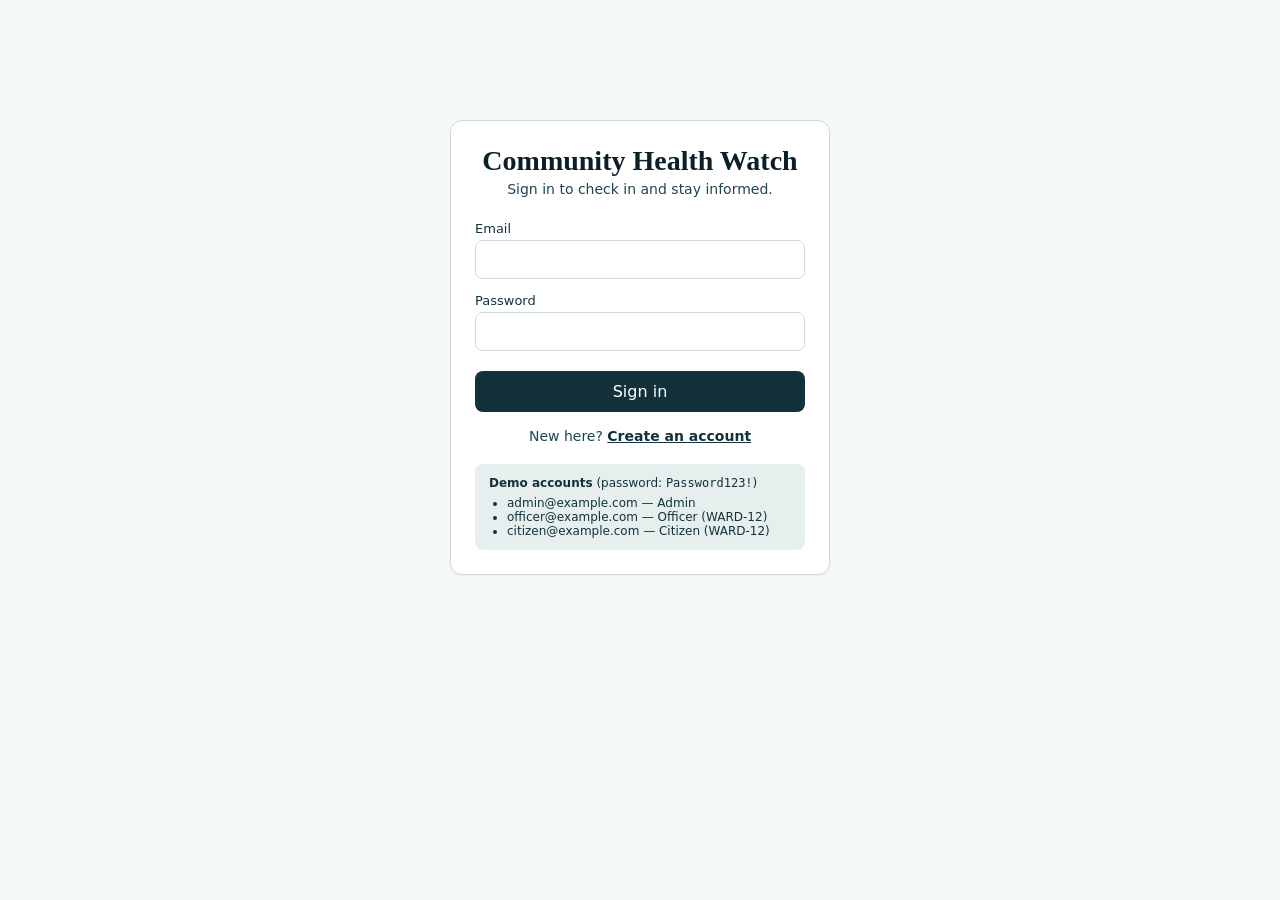
<file: combined.html>
<!DOCTYPE html>
<html lang="en">
<head>
<meta charset="UTF-8" />
<meta name="viewport" content="width=device-width, initial-scale=1.0" />
<title>Community Health Watch</title>
<style>
:root {
  --ink-900: #0B1F26;
  --ink-700: #12313B;
  --ink-500: #1E4550;

  --signal-normal: #3FA796;
  --signal-watch: #E8A33D;
  --signal-critical: #D64545;

  --mist-50: #F5F8F8;
  --mist-100: #E7EEEE;
  --mist-200: #CFDBDB;

  --font-display: Georgia, "Times New Roman", serif;
  --font-sans: -apple-system, BlinkMacSystemFont, "Segoe UI", Roboto, system-ui, sans-serif;
  --font-mono: "SFMono-Regular", Consolas, "Liberation Mono", Menlo, monospace;
}

* { box-sizing: border-box; }

body {
  margin: 0;
  background: var(--mist-50);
  color: var(--ink-900);
  font-family: var(--font-sans);
  -webkit-font-smoothing: antialiased;
}

.hidden { display: none !important; }

.fatal-error {
  background: #FDF2F2;
  border: 1px solid var(--signal-critical);
  color: var(--signal-critical);
  padding: 14px 18px;
  border-radius: 8px;
  margin-bottom: 20px;
  font-size: 14px;
  white-space: pre-wrap;
  font-family: var(--font-mono);
}

/* ---------- Header / nav ---------- */
.app-header {
  background: var(--ink-900);
  color: var(--mist-50);
}
.header-inner {
  max-width: 960px;
  margin: 0 auto;
  padding: 12px 20px;
  display: flex;
  align-items: center;
  justify-content: space-between;
}
.brand {
  font-family: var(--font-display);
  font-weight: 600;
  letter-spacing: -0.01em;
}
.nav-links {
  display: flex;
  align-items: center;
  gap: 20px;
  font-size: 14px;
}
.nav-links a, .nav-links button {
  color: var(--mist-200);
  text-decoration: none;
  background: none;
  border: none;
  font: inherit;
  cursor: pointer;
  padding: 0;
}
.nav-links a:hover { color: var(--signal-normal); }
.nav-links button.logout-btn:hover { color: var(--signal-critical); }
.nav-user {
  color: var(--mist-200);
}

/* ---------- Layout ---------- */
.page {
  max-width: 960px;
  margin: 0 auto;
  padding: 32px 20px;
}
.view-header {
  display: flex;
  align-items: center;
  justify-content: space-between;
  margin-bottom: 24px;
  flex-wrap: wrap;
  gap: 12px;
}
.header-actions { display: flex; gap: 12px; }

h1 {
  font-family: var(--font-display);
  font-size: 26px;
  font-weight: 600;
  margin: 0 0 4px 0;
}
h2 {
  font-family: var(--font-display);
  font-size: 18px;
  font-weight: 600;
  margin: 0 0 16px 0;
}
.subtitle {
  color: var(--ink-500);
  font-size: 14px;
  margin: 0 0 24px 0;
}

/* ---------- Cards ---------- */
.card {
  background: #fff;
  border: 1px solid var(--mist-200);
  border-radius: 12px;
  box-shadow: 0 1px 2px rgba(11, 31, 38, 0.04);
  padding: 24px;
}
.form-card { max-width: 480px; }

/* ---------- Auth views ---------- */
.auth-view {
  min-height: 70vh;
  display: flex;
  align-items: center;
  justify-content: center;
}
.auth-card {
  width: 100%;
  max-width: 380px;
  text-align: center;
}
.brand-title {
  font-size: 28px;
  margin-bottom: 4px;
}
.auth-card form {
  text-align: left;
  margin-top: 16px;
}
.switch-link {
  font-size: 14px;
  color: var(--ink-500);
  margin-top: 16px;
}
.switch-link a {
  color: var(--ink-700);
  font-weight: 600;
}
.demo-box {
  margin-top: 20px;
  padding: 12px 14px;
  background: var(--mist-100);
  border-radius: 8px;
  font-size: 12px;
  color: var(--ink-700);
  text-align: left;
}
.demo-box ul { margin: 6px 0 0 0; padding-left: 18px; }

/* ---------- Forms ---------- */
.label {
  display: block;
  font-size: 13px;
  font-weight: 500;
  color: var(--ink-700);
  margin: 14px 0 4px 0;
}
.label:first-child { margin-top: 0; }
.input {
  width: 100%;
  border: 1px solid var(--mist-200);
  border-radius: 8px;
  padding: 9px 12px;
  font: inherit;
  background: #fff;
}
.input:focus {
  outline: none;
  border-color: var(--ink-500);
  box-shadow: 0 0 0 2px rgba(30, 69, 80, 0.15);
}
.hint {
  font-size: 12px;
  color: var(--ink-500);
  margin: 4px 0 0 0;
}
.range { width: 100%; accent-color: var(--ink-700); }
textarea.input { resize: vertical; }

.grid-2 {
  display: grid;
  grid-template-columns: 1fr 1fr;
  gap: 16px;
}

.symptom-grid {
  display: grid;
  grid-template-columns: 1fr 1fr;
  gap: 8px;
  margin-top: 8px;
}
.symptom-option {
  display: flex;
  align-items: center;
  gap: 8px;
  font-size: 14px;
  border: 1px solid var(--mist-200);
  border-radius: 8px;
  padding: 8px 12px;
  cursor: pointer;
  transition: background 0.15s, border-color 0.15s;
}
.symptom-option:hover { background: var(--mist-50); }
.symptom-option.selected {
  border-color: var(--ink-500);
  background: var(--mist-100);
}

/* ---------- Buttons ---------- */
.btn {
  font: inherit;
  font-weight: 500;
  border-radius: 8px;
  padding: 10px 16px;
  cursor: pointer;
  border: 1px solid transparent;
  transition: background 0.15s, opacity 0.15s;
}
.btn-block { width: 100%; margin-top: 20px; }
.btn-primary {
  background: var(--ink-700);
  color: #fff;
}
.btn-primary:hover { background: var(--ink-500); }
.btn-secondary {
  background: #fff;
  border-color: var(--mist-200);
  color: var(--ink-700);
}
.btn-secondary:hover { background: var(--mist-100); }
.btn:disabled { opacity: 0.5; cursor: not-allowed; }

/* ---------- Messages ---------- */
.error-msg {
  background: #FDF2F2;
  border: 1px solid #F5D6D6;
  color: var(--signal-critical);
  font-size: 13px;
  padding: 8px 12px;
  border-radius: 8px;
  margin-bottom: 12px;
}

/* ---------- Citizen dashboard: vitals readout ---------- */
.records-list { display: flex; flex-direction: column; gap: 16px; }
.record-card { padding: 20px; }
.record-top {
  display: flex;
  justify-content: space-between;
  align-items: center;
  margin-bottom: 12px;
  font-size: 13px;
}
.record-date { color: var(--ink-500); }
.record-status { font-weight: 600; }
.status-normal { color: var(--signal-normal); }
.status-watch { color: var(--signal-watch); }
.status-critical { color: var(--signal-critical); }

.vitals-readout {
  font-family: var(--font-mono);
  background: var(--ink-900);
  color: var(--mist-50);
  border-radius: 8px;
  padding: 12px 16px;
  display: flex;
  flex-wrap: wrap;
  gap: 20px;
  font-size: 13px;
}
.record-notes {
  font-size: 14px;
  color: var(--ink-700);
  margin: 12px 0 0 0;
}
.empty-state {
  text-align: center;
  padding: 48px 24px;
  color: var(--ink-500);
}

/* ---------- Admin dashboard ---------- */
.stats-grid {
  display: grid;
  grid-template-columns: repeat(4, 1fr);
  gap: 16px;
  margin-bottom: 24px;
}
.stat-card { padding: 20px; }
.stat-label {
  font-size: 12px;
  text-transform: uppercase;
  letter-spacing: 0.03em;
  color: var(--ink-500);
  margin: 0 0 4px 0;
}
.stat-value {
  font-family: var(--font-display);
  font-size: 28px;
  font-weight: 600;
  margin: 0;
}
.stat-value.critical { color: var(--signal-critical); }

.admin-panels { align-items: start; }
.alerts-list, .area-list {
  list-style: none;
  margin: 0;
  padding: 0;
  display: flex;
  flex-direction: column;
  gap: 12px;
}
.alert-item {
  border-radius: 8px;
  padding: 10px 12px;
}
.alert-low { background: var(--mist-100); color: var(--ink-700); }
.alert-medium { background: #FEF6EA; border: 1px solid #F5DFB3; color: var(--signal-watch); }
.alert-high { background: #FDF2F2; border: 1px solid #F5D6D6; color: var(--signal-critical); }
.alert-top {
  display: flex;
  justify-content: space-between;
  font-size: 13px;
  font-weight: 600;
}
.alert-desc { font-size: 13px; margin: 4px 0 0 0; }
.alert-time { font-size: 11px; opacity: 0.7; margin: 4px 0 0 0; }

.area-row {
  display: flex;
  justify-content: space-between;
  font-size: 14px;
}
.area-row .count { font-family: var(--font-mono); }
.no-data { font-size: 14px; color: var(--ink-500); }

/* ---------- Responsive ---------- */
@media (max-width: 640px) {
  .grid-2, .stats-grid { grid-template-columns: 1fr; }
  .symptom-grid { grid-template-columns: 1fr; }
}

  </style>
</head>
<body>
  <noscript>
    <div style="max-width:600px;margin:40px auto;padding:20px;background:#FDF2F2;border:1px solid #D64545;border-radius:8px;font-family:sans-serif;color:#D64545;">
      This app requires JavaScript to be enabled in your browser.
    </div>
  </noscript>


  <!-- ============ HEADER / NAV (shown once logged in) ============ -->
  <header id="app-header" class="app-header hidden">
    <div class="header-inner">
      <span class="brand">Community Health Watch</span>
      <nav class="nav-links" id="nav-links"></nav>
    </div>
  </header>

  <main class="page">

    <!-- If app.js fails to load or run for any reason, this becomes visible
         so the problem is never silent. JS removes the "hidden" class only
         when an actual error is caught (see the window.onerror handler in app.js). -->
    <div id="fatal-error-banner" class="fatal-error hidden"></div>


    <!-- ============ LOGIN VIEW ============ -->
    <section id="view-login" class="view auth-view">
      <div class="auth-card card">
        <h1 class="brand-title">Community Health Watch</h1>
        <p class="subtitle">Sign in to check in and stay informed.</p>

        <p id="login-error" class="error-msg hidden"></p>

        <form id="login-form">
          <label class="label" for="login-email">Email</label>
          <input class="input" type="email" id="login-email" required />

          <label class="label" for="login-password">Password</label>
          <input class="input" type="password" id="login-password" required />

          <button type="submit" class="btn btn-primary btn-block">Sign in</button>
        </form>

        <p class="switch-link">
          New here? <a href="#" data-goto="register">Create an account</a>
        </p>

        <div class="demo-box">
          <strong>Demo accounts</strong> (password: <code>Password123!</code>)
          <ul>
            <li>admin@example.com &mdash; Admin</li>
            <li>officer@example.com &mdash; Officer (WARD-12)</li>
            <li>citizen@example.com &mdash; Citizen (WARD-12)</li>
          </ul>
        </div>
      </div>
    </section>

    <!-- ============ REGISTER VIEW ============ -->
    <section id="view-register" class="view auth-view hidden">
      <div class="auth-card card">
        <h1 class="brand-title">Create your account</h1>
        <p class="subtitle">Join your community's health watch.</p>

        <p id="register-error" class="error-msg hidden"></p>

        <form id="register-form">
          <label class="label" for="reg-name">Full name</label>
          <input class="input" type="text" id="reg-name" required />

          <label class="label" for="reg-email">Email</label>
          <input class="input" type="email" id="reg-email" required />

          <label class="label" for="reg-password">Password</label>
          <input class="input" type="password" id="reg-password" minlength="8" required />
          <p class="hint">At least 8 characters.</p>

          <label class="label" for="reg-area">Neighborhood / area code</label>
          <input class="input" type="text" id="reg-area" placeholder="e.g. WARD-12" />
          <p class="hint">Used to group community health trends.</p>

          <button type="submit" class="btn btn-primary btn-block">Create account</button>
        </form>

        <p class="switch-link">
          Already have an account? <a href="#" data-goto="login">Sign in</a>
        </p>
      </div>
    </section>

    <!-- ============ CITIZEN DASHBOARD ============ -->
    <section id="view-citizen-dashboard" class="view hidden">
      <div class="view-header">
        <h1 id="citizen-welcome">Welcome back</h1>
        <div class="header-actions">
          <button class="btn btn-secondary" data-goto="symptoms">Report symptoms</button>
          <button class="btn btn-primary" data-goto="checkin">Daily check-in</button>
        </div>
      </div>
      <div id="citizen-records" class="records-list"></div>
    </section>

    <!-- ============ DAILY CHECK-IN FORM ============ -->
    <section id="view-checkin" class="view hidden">
      <h1>Daily health check-in</h1>
      <p class="subtitle">Log today's vitals. Takes about 30 seconds.</p>

      <form id="checkin-form" class="card form-card">
        <p id="checkin-error" class="error-msg hidden"></p>

        <div class="grid-2">
          <div>
            <label class="label" for="ci-temp">Temperature (&deg;C)</label>
            <input class="input" type="number" step="0.1" id="ci-temp" required />
          </div>
          <div>
            <label class="label" for="ci-hr">Heart rate (bpm)</label>
            <input class="input" type="number" id="ci-hr" required />
          </div>
        </div>

        <div class="grid-2">
          <div>
            <label class="label" for="ci-sys">Systolic BP (optional)</label>
            <input class="input" type="number" id="ci-sys" />
          </div>
          <div>
            <label class="label" for="ci-dia">Diastolic BP (optional)</label>
            <input class="input" type="number" id="ci-dia" />
          </div>
        </div>

        <label class="label" for="ci-spo2">SpO2 % (optional)</label>
        <input class="input" type="number" id="ci-spo2" />

        <label class="label" for="ci-notes">Notes (optional)</label>
        <textarea class="input" id="ci-notes" rows="3"></textarea>

        <button type="submit" class="btn btn-primary btn-block">Submit check-in</button>
      </form>
    </section>

    <!-- ============ SYMPTOM REPORT FORM ============ -->
    <section id="view-symptoms" class="view hidden">
      <h1>Report symptoms</h1>
      <p class="subtitle">Helps your community's health officers spot emerging patterns early.</p>

      <form id="symptoms-form" class="card form-card">
        <p id="symptoms-error" class="error-msg hidden"></p>

        <span class="label">Symptoms</span>
        <div id="symptom-options" class="symptom-grid"></div>

        <label class="label" for="sym-severity">Severity: <span id="severity-value">2</span> / 5</label>
        <input class="range" type="range" id="sym-severity" min="1" max="5" value="2" />

        <label class="label" for="sym-notes">Additional notes (optional)</label>
        <textarea class="input" id="sym-notes" rows="3"></textarea>

        <button type="submit" class="btn btn-primary btn-block">Submit report</button>
      </form>
    </section>

    <!-- ============ ADMIN / OFFICER DASHBOARD ============ -->
    <section id="view-admin-dashboard" class="view hidden">
      <h1>Community overview</h1>

      <div class="stats-grid">
        <div class="card stat-card">
          <p class="stat-label">Total residents</p>
          <p class="stat-value" id="stat-total-users">0</p>
        </div>
        <div class="card stat-card">
          <p class="stat-label">Check-ins today</p>
          <p class="stat-value" id="stat-checkins-today">0</p>
        </div>
        <div class="card stat-card">
          <p class="stat-label">Symptom reports today</p>
          <p class="stat-value" id="stat-symptoms-today">0</p>
        </div>
        <div class="card stat-card">
          <p class="stat-label">Critical readings today</p>
          <p class="stat-value" id="stat-critical-today">0</p>
        </div>
      </div>

      <div class="grid-2 admin-panels">
        <section class="card">
          <h2>Open alerts</h2>
          <ul id="alerts-list" class="alerts-list"></ul>
        </section>

        <section class="card">
          <h2>Today's reports by area</h2>
          <ul id="area-breakdown-list" class="area-list"></ul>
        </section>
      </div>
    </section>

  </main>

  <script>
/* =====================================================================
   Community Health Watch — client-only demo build (HTML/CSS/JS)

   IMPORTANT: This version has no real server or database. All data
   (users, check-ins, symptom reports, alerts) lives in plain JS
   variables in memory, so everything resets on page refresh and is
   only visible in this one browser tab. It's meant to demo the Phase 1
   UX and business logic end-to-end without any backend setup.

   For real multi-user use with persistence, passwords that are
   actually hashed, and data survives a refresh, you need a server +
   database — see the earlier Next.js/Prisma version of this project.
   ===================================================================== */

// Surface any unexpected error directly on the page. If you ever see this
// banner, please copy its exact text — that pinpoints the real problem
// immediately, rather than the app just silently appearing "broken."
window.addEventListener("error", function (event) {
  const banner = document.getElementById("fatal-error-banner");
  if (!banner) return;
  banner.textContent =
    "A script error occurred: " + event.message +
    (event.filename ? " (" + event.filename + ":" + event.lineno + ")" : "");
  banner.classList.remove("hidden");
});

// ---------------------------------------------------------------------
// In-memory "database"
// ---------------------------------------------------------------------
const db = {
  users: [],          // { id, name, email, password, role, areaCode }
  healthRecords: [],   // { id, userId, temperatureC, heartRateBpm, systolicBp, diastolicBp, spo2Percent, notes, healthScore, createdAt }
  symptomReports: [],  // { id, userId, symptoms[], severity, notes, areaCode, createdAt }
  alerts: [],          // { id, areaCode, title, description, severity, status, triggerType, createdAt }
};

let nextId = 1;
function makeId() {
  return "id_" + nextId++;
}

// ---------------------------------------------------------------------
// Seed demo data (mirrors the backend version's seed script)
// ---------------------------------------------------------------------
function seedDemoData() {
  const admin = {
    id: makeId(), name: "Ada Admin", email: "admin@example.com",
    password: "Password123!", role: "ADMIN", areaCode: null,
  };
  const officer = {
    id: makeId(), name: "Oscar Officer", email: "officer@example.com",
    password: "Password123!", role: "OFFICER", areaCode: "WARD-12",
  };
  const citizen = {
    id: makeId(), name: "Cara Citizen", email: "citizen@example.com",
    password: "Password123!", role: "CITIZEN", areaCode: "WARD-12",
  };
  db.users.push(admin, officer, citizen);

  addHealthRecord(citizen.id, {
    temperatureC: 36.8, heartRateBpm: 72, systolicBp: 118, diastolicBp: 76, spo2Percent: 98,
  });
  addSymptomReport(citizen.id, { symptoms: ["cough", "fatigue"], severity: 2 });
}

// ---------------------------------------------------------------------
// Core domain logic (ported 1:1 from the backend's lib/health-logic.js)
// ---------------------------------------------------------------------
function calculateHealthScore({ temperatureC, heartRateBpm, systolicBp, diastolicBp, spo2Percent }) {
  let score = 100;

  if (temperatureC >= 38.0) score -= 30;
  else if (temperatureC >= 37.3) score -= 15;
  else if (temperatureC < 35.5) score -= 20;

  if (heartRateBpm > 120 || heartRateBpm < 40) score -= 25;
  else if (heartRateBpm > 100 || heartRateBpm < 50) score -= 10;

  if (systolicBp != null && diastolicBp != null) {
    if (systolicBp >= 180 || diastolicBp >= 120) score -= 25;
    else if (systolicBp >= 140 || diastolicBp >= 90) score -= 10;
    else if (systolicBp < 90 || diastolicBp < 60) score -= 10;
  }

  if (spo2Percent != null) {
    if (spo2Percent < 90) score -= 30;
    else if (spo2Percent < 95) score -= 15;
  }

  return Math.max(0, Math.min(100, score));
}

function classifyHealthRecord(score) {
  if (score >= 80) return "NORMAL";
  if (score >= 60) return "WATCH";
  return "CRITICAL";
}

const ALERT_WINDOW_HOURS = 24;

function evaluateAreaAlert({ areaCode, totalReports, feverCount, lowSpo2Count, avgSeverity }) {
  if (totalReports === 0) return { trigger: false };

  const feverRate = feverCount / totalReports;

  if (lowSpo2Count >= 3) {
    return {
      trigger: true, triggerType: "LOW_SPO2_CLUSTER", severity: "HIGH",
      title: `Low oxygen saturation cluster in ${areaCode}`,
      description: `${lowSpo2Count} residents in ${areaCode} reported SpO2 below 95% recently. Recommend priority follow-up.`,
    };
  }

  if (feverCount >= 5 && feverRate >= 0.3) {
    return {
      trigger: true, triggerType: "FEVER_CLUSTER",
      severity: feverRate >= 0.5 ? "HIGH" : "MEDIUM",
      title: `Fever cluster detected in ${areaCode}`,
      description: `${feverCount} of ${totalReports} recent reports in ${areaCode} include fever (${Math.round(feverRate * 100)}%).`,
    };
  }

  if (avgSeverity >= 3.5 && totalReports >= 5) {
    return {
      trigger: true, triggerType: "SYMPTOM_SEVERITY_SPIKE", severity: "MEDIUM",
      title: `Elevated symptom severity in ${areaCode}`,
      description: `Average self-reported severity in ${areaCode} is ${avgSeverity.toFixed(1)}/5 across ${totalReports} reports.`,
    };
  }

  return { trigger: false };
}

// ---------------------------------------------------------------------
// Data-layer helpers (stand in for the API routes)
// ---------------------------------------------------------------------
function findUserByEmail(email) {
  return db.users.find((u) => u.email.toLowerCase() === email.toLowerCase().trim());
}

function registerUser({ name, email, password, areaCode }) {
  if (findUserByEmail(email)) {
    throw new Error("An account with this email already exists");
  }
  const user = {
    id: makeId(),
    name: name.trim(),
    email: email.toLowerCase().trim(),
    password, // NOTE: plaintext, demo only — a real backend must hash this (see lib/auth.js in the Next.js version)
    role: "CITIZEN",
    areaCode: areaCode ? areaCode.trim() : null,
  };
  db.users.push(user);
  return user;
}

function loginUser({ email, password }) {
  const user = findUserByEmail(email);
  if (!user || user.password !== password) {
    throw new Error("Invalid email or password");
  }
  return user;
}

function addHealthRecord(userId, data) {
  const healthScore = calculateHealthScore(data);
  const record = {
    id: makeId(),
    userId,
    temperatureC: data.temperatureC,
    heartRateBpm: data.heartRateBpm,
    systolicBp: data.systolicBp ?? null,
    diastolicBp: data.diastolicBp ?? null,
    spo2Percent: data.spo2Percent ?? null,
    notes: data.notes || null,
    healthScore,
    createdAt: new Date(),
  };
  db.healthRecords.push(record);
  return record;
}

function addSymptomReport(userId, data) {
  const user = db.users.find((u) => u.id === userId);
  const report = {
    id: makeId(),
    userId,
    symptoms: data.symptoms,
    severity: data.severity,
    notes: data.notes || null,
    areaCode: user ? user.areaCode : null,
    createdAt: new Date(),
  };
  db.symptomReports.push(report);

  if (report.areaCode) evaluateAndRaiseAreaAlert(report.areaCode);
  return report;
}

function evaluateAndRaiseAreaAlert(areaCode) {
  const since = new Date(Date.now() - ALERT_WINDOW_HOURS * 60 * 60 * 1000);

  const recentReports = db.symptomReports.filter((r) => r.areaCode === areaCode && r.createdAt >= since);
  const totalReports = recentReports.length;
  const feverCount = recentReports.filter((r) => r.symptoms.includes("fever")).length;
  const avgSeverity = totalReports > 0
    ? recentReports.reduce((sum, r) => sum + r.severity, 0) / totalReports
    : 0;

  const lowSpo2Count = db.healthRecords.filter((r) => {
    if (r.createdAt < since || r.spo2Percent == null || r.spo2Percent >= 95) return false;
    const owner = db.users.find((u) => u.id === r.userId);
    return owner && owner.areaCode === areaCode;
  }).length;

  const result = evaluateAreaAlert({ areaCode, totalReports, feverCount, lowSpo2Count, avgSeverity });
  if (!result.trigger) return;

  const existingOpen = db.alerts.find(
    (a) => a.areaCode === areaCode && a.triggerType === result.triggerType && a.status === "OPEN"
  );
  if (existingOpen) return;

  db.alerts.push({
    id: makeId(),
    areaCode,
    title: result.title,
    description: result.description,
    severity: result.severity,
    status: "OPEN",
    triggerType: result.triggerType,
    createdAt: new Date(),
  });
}

function getDashboardStats() {
  const startOfToday = new Date();
  startOfToday.setHours(0, 0, 0, 0);

  const totalUsers = db.users.filter((u) => u.role === "CITIZEN").length;
  const healthRecordsToday = db.healthRecords.filter((r) => r.createdAt >= startOfToday).length;
  const symptomReportsToday = db.symptomReports.filter((r) => r.createdAt >= startOfToday).length;
  const criticalRecordsToday = db.healthRecords.filter(
    (r) => r.createdAt >= startOfToday && r.healthScore < 60
  ).length;
  const openAlerts = db.alerts
    .filter((a) => a.status === "OPEN")
    .sort((a, b) => b.createdAt - a.createdAt)
    .slice(0, 20);

  const areaCounts = {};
  db.symptomReports
    .filter((r) => r.createdAt >= startOfToday && r.areaCode)
    .forEach((r) => { areaCounts[r.areaCode] = (areaCounts[r.areaCode] || 0) + 1; });
  const areaBreakdown = Object.entries(areaCounts)
    .map(([areaCode, reportCount]) => ({ areaCode, reportCount }))
    .sort((a, b) => b.reportCount - a.reportCount)
    .slice(0, 10);

  return { totalUsers, healthRecordsToday, symptomReportsToday, criticalRecordsToday, openAlerts, areaBreakdown };
}

// ---------------------------------------------------------------------
// Session (in-memory only — logging out or refreshing clears it)
// ---------------------------------------------------------------------
let currentUser = null;

// ---------------------------------------------------------------------
// View routing
// ---------------------------------------------------------------------
const VIEWS = [
  "login", "register", "citizen-dashboard", "checkin", "symptoms", "admin-dashboard",
];

function showView(name) {
  VIEWS.forEach((v) => {
    document.getElementById(`view-${v}`).classList.toggle("hidden", v !== name);
  });

  const header = document.getElementById("app-header");
  const isAuthView = name === "login" || name === "register";
  header.classList.toggle("hidden", isAuthView);

  if (name === "citizen-dashboard") renderCitizenDashboard();
  if (name === "admin-dashboard") renderAdminDashboard();
  if (name === "symptoms") renderSymptomOptions();
}

function renderNav() {
  const nav = document.getElementById("nav-links");
  nav.innerHTML = "";

  const links = currentUser.role === "CITIZEN"
    ? [
        { label: "Dashboard", view: "citizen-dashboard" },
        { label: "Daily check-in", view: "checkin" },
        { label: "Report symptoms", view: "symptoms" },
      ]
    : [{ label: "Dashboard", view: "admin-dashboard" }];

  links.forEach((link) => {
    const a = document.createElement("a");
    a.href = "#";
    a.textContent = link.label;
    a.addEventListener("click", (e) => { e.preventDefault(); showView(link.view); });
    nav.appendChild(a);
  });

  const userLabel = document.createElement("span");
  userLabel.className = "nav-user";
  userLabel.textContent = currentUser.name;
  nav.appendChild(userLabel);

  const logoutBtn = document.createElement("button");
  logoutBtn.className = "logout-btn";
  logoutBtn.textContent = "Sign out";
  logoutBtn.addEventListener("click", handleLogout);
  nav.appendChild(logoutBtn);
}

function goToPostLoginView() {
  renderNav();
  showView(currentUser.role === "CITIZEN" ? "citizen-dashboard" : "admin-dashboard");
}

function handleLogout() {
  currentUser = null;
  document.getElementById("login-form").reset();
  showView("login");
}

// ---------------------------------------------------------------------
// Rendering: Citizen dashboard
// ---------------------------------------------------------------------
function renderCitizenDashboard() {
  document.getElementById("citizen-welcome").textContent =
    `Welcome back, ${currentUser.name.split(" ")[0]}`;

  const container = document.getElementById("citizen-records");
  const records = db.healthRecords
    .filter((r) => r.userId === currentUser.id)
    .sort((a, b) => b.createdAt - a.createdAt)
    .slice(0, 10);

  if (records.length === 0) {
    container.innerHTML = `
      <div class="card empty-state">
        <p>No check-ins yet. Your first entry starts your health record.</p>
        <button class="btn btn-primary" id="first-checkin-btn" style="margin-top:12px;">Submit your first check-in</button>
      </div>`;
    document.getElementById("first-checkin-btn").addEventListener("click", () => showView("checkin"));
    return;
  }

  container.innerHTML = records.map((r) => {
    const status = classifyHealthRecord(r.healthScore);
    const statusClass = { NORMAL: "status-normal", WATCH: "status-watch", CRITICAL: "status-critical" }[status];
    return `
      <div class="card record-card">
        <div class="record-top">
          <span class="record-date">${r.createdAt.toLocaleString()}</span>
          <span class="record-status ${statusClass}">${status} &middot; score ${r.healthScore}</span>
        </div>
        <div class="vitals-readout">
          <span>TEMP ${r.temperatureC.toFixed(1)}&deg;C</span>
          <span>HR ${r.heartRateBpm} bpm</span>
          ${r.systolicBp && r.diastolicBp ? `<span>BP ${r.systolicBp}/${r.diastolicBp}</span>` : ""}
          ${r.spo2Percent ? `<span>SpO2 ${r.spo2Percent}%</span>` : ""}
        </div>
        ${r.notes ? `<p class="record-notes">${escapeHtml(r.notes)}</p>` : ""}
      </div>`;
  }).join("");
}

// ---------------------------------------------------------------------
// Rendering: Admin dashboard
// ---------------------------------------------------------------------
function renderAdminDashboard() {
  const stats = getDashboardStats();

  document.getElementById("stat-total-users").textContent = stats.totalUsers;
  document.getElementById("stat-checkins-today").textContent = stats.healthRecordsToday;
  document.getElementById("stat-symptoms-today").textContent = stats.symptomReportsToday;

  const criticalEl = document.getElementById("stat-critical-today");
  criticalEl.textContent = stats.criticalRecordsToday;
  criticalEl.classList.toggle("critical", stats.criticalRecordsToday > 0);

  const alertsList = document.getElementById("alerts-list");
  alertsList.innerHTML = stats.openAlerts.length === 0
    ? `<li class="no-data">No active alerts. All clear.</li>`
    : stats.openAlerts.map((alert) => `
        <li class="alert-item alert-${alert.severity.toLowerCase()}">
          <div class="alert-top">
            <span>${escapeHtml(alert.title)}</span>
            <span>${alert.severity}</span>
          </div>
          <p class="alert-desc">${escapeHtml(alert.description)}</p>
          <p class="alert-time">${alert.createdAt.toLocaleString()}</p>
        </li>`).join("");

  const areaList = document.getElementById("area-breakdown-list");
  areaList.innerHTML = stats.areaBreakdown.length === 0
    ? `<li class="no-data">No symptom reports yet today.</li>`
    : stats.areaBreakdown.map((row) => `
        <li class="area-row">
          <span>${escapeHtml(row.areaCode)}</span>
          <span class="count">${row.reportCount}</span>
        </li>`).join("");
}

// ---------------------------------------------------------------------
// Symptom options (checkbox grid)
// ---------------------------------------------------------------------
const SYMPTOM_OPTIONS = [
  { value: "fever", label: "Fever" },
  { value: "cough", label: "Cough" },
  { value: "sore_throat", label: "Sore throat" },
  { value: "shortness_of_breath", label: "Shortness of breath" },
  { value: "fatigue", label: "Fatigue" },
  { value: "headache", label: "Headache" },
  { value: "nausea", label: "Nausea" },
  { value: "diarrhea", label: "Diarrhea" },
  { value: "loss_of_taste_smell", label: "Loss of taste/smell" },
  { value: "body_ache", label: "Body ache" },
];
let selectedSymptoms = [];

function renderSymptomOptions() {
  selectedSymptoms = [];
  const container = document.getElementById("symptom-options");
  container.innerHTML = SYMPTOM_OPTIONS.map((opt) => `
    <label class="symptom-option" data-value="${opt.value}">
      <input type="checkbox" value="${opt.value}" />
      ${opt.label}
    </label>`).join("");

  container.querySelectorAll(".symptom-option").forEach((el) => {
    el.addEventListener("click", (e) => {
      e.preventDefault();
      const value = el.dataset.value;
      const checkbox = el.querySelector("input");
      const isSelected = selectedSymptoms.includes(value);
      if (isSelected) {
        selectedSymptoms = selectedSymptoms.filter((v) => v !== value);
      } else {
        selectedSymptoms.push(value);
      }
      checkbox.checked = !isSelected;
      el.classList.toggle("selected", !isSelected);
    });
  });

  document.getElementById("sym-severity").value = 2;
  document.getElementById("severity-value").textContent = "2";
  document.getElementById("sym-notes").value = "";
  document.getElementById("symptoms-error").classList.add("hidden");
}

// ---------------------------------------------------------------------
// Small helpers
// ---------------------------------------------------------------------
function escapeHtml(str) {
  const div = document.createElement("div");
  div.textContent = str;
  return div.innerHTML;
}

function showError(elementId, message) {
  const el = document.getElementById(elementId);
  el.textContent = message;
  el.classList.remove("hidden");
}

function hideError(elementId) {
  document.getElementById(elementId).classList.add("hidden");
}

// ---------------------------------------------------------------------
// Event wiring
// ---------------------------------------------------------------------
document.addEventListener("DOMContentLoaded", () => {
  seedDemoData();

  // Login / register switch links
  document.querySelectorAll("[data-goto]").forEach((el) => {
    el.addEventListener("click", (e) => {
      e.preventDefault();
      showView(el.dataset.goto);
    });
  });

  // Login form
  document.getElementById("login-form").addEventListener("submit", (e) => {
    e.preventDefault();
    hideError("login-error");
    const email = document.getElementById("login-email").value;
    const password = document.getElementById("login-password").value;
    try {
      currentUser = loginUser({ email, password });
      e.target.reset();
      goToPostLoginView();
    } catch (err) {
      showError("login-error", err.message);
    }
  });

  // Register form
  document.getElementById("register-form").addEventListener("submit", (e) => {
    e.preventDefault();
    hideError("register-error");
    const name = document.getElementById("reg-name").value;
    const email = document.getElementById("reg-email").value;
    const password = document.getElementById("reg-password").value;
    const areaCode = document.getElementById("reg-area").value;
    try {
      currentUser = registerUser({ name, email, password, areaCode });
      e.target.reset();
      goToPostLoginView();
    } catch (err) {
      showError("register-error", err.message);
    }
  });

  // Check-in form
  document.getElementById("checkin-form").addEventListener("submit", (e) => {
    e.preventDefault();
    hideError("checkin-error");
    const temperatureC = parseFloat(document.getElementById("ci-temp").value);
    const heartRateBpm = parseInt(document.getElementById("ci-hr").value, 10);
    const sys = document.getElementById("ci-sys").value;
    const dia = document.getElementById("ci-dia").value;
    const spo2 = document.getElementById("ci-spo2").value;
    const notes = document.getElementById("ci-notes").value;

    if (Number.isNaN(temperatureC) || Number.isNaN(heartRateBpm)) {
      showError("checkin-error", "Temperature and heart rate are required.");
      return;
    }

    addHealthRecord(currentUser.id, {
      temperatureC,
      heartRateBpm,
      systolicBp: sys ? parseInt(sys, 10) : null,
      diastolicBp: dia ? parseInt(dia, 10) : null,
      spo2Percent: spo2 ? parseInt(spo2, 10) : null,
      notes,
    });

    e.target.reset();
    showView("citizen-dashboard");
  });

  // Symptom severity slider live value
  document.getElementById("sym-severity").addEventListener("input", (e) => {
    document.getElementById("severity-value").textContent = e.target.value;
  });

  // Symptoms form
  document.getElementById("symptoms-form").addEventListener("submit", (e) => {
    e.preventDefault();
    hideError("symptoms-error");
    if (selectedSymptoms.length === 0) {
      showError("symptoms-error", "Select at least one symptom.");
      return;
    }
    const severity = parseInt(document.getElementById("sym-severity").value, 10);
    const notes = document.getElementById("sym-notes").value;

    addSymptomReport(currentUser.id, { symptoms: [...selectedSymptoms], severity, notes });

    e.target.reset();
    showView("citizen-dashboard");
  });

  showView("login");
});

  </script>
</body>
</html>
</file>
